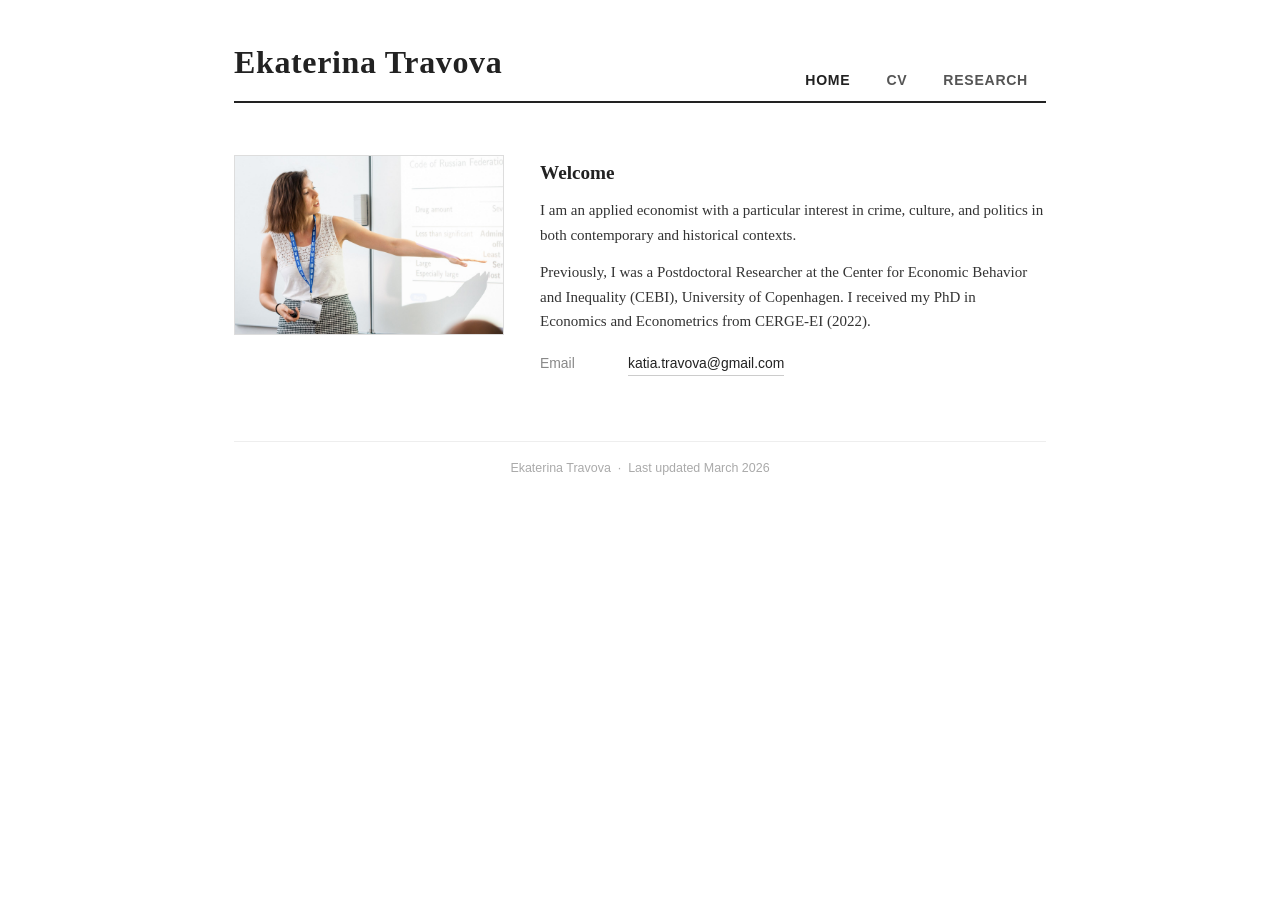
<file: index.html>
<!DOCTYPE html>
<html lang="en">
<head>
  <meta charset="UTF-8">
  <meta name="viewport" content="width=device-width, initial-scale=1.0">
  <title>Ekaterina Travova</title>
  <link rel="stylesheet" href="style.css">
</head>
<body>
  <div class="site-wrapper">
    <header>
      <h1>Ekaterina Travova</h1>
      <nav>
        <a href="index.html" class="active">Home</a>
        <a href="cv.html">CV</a>
        <a href="research.html">Research</a>
      </nav>
    </header>

    <main>
      <div class="home-grid">
        <div class="home-photo">
          <img src="yem2019_4268.jpg" alt="Ekaterina Travova">
        </div>
        <div class="home-bio">
          <h2>Welcome</h2>
          <p>
            I am an applied economist with a particular interest in crime, culture,
            and politics in both contemporary and historical contexts.
          </p>
          <p>
            Previously, I was a Postdoctoral Researcher at the Center for Economic
            Behavior and Inequality (CEBI), University of Copenhagen.
            I received my PhD in Economics and Econometrics from CERGE-EI (2022).
          </p>

          <ul class="contact-list">
            <li>
              <span class="label">Email</span>
              <a href="mailto:katia.travova@gmail.com">katia.travova@gmail.com</a>
            </li>
          </ul>
        </div>
      </div>
    </main>

    <footer>
      Ekaterina Travova &nbsp;&middot;&nbsp; Last updated March 2026
    </footer>
  </div>
</body>
</html>
</file>
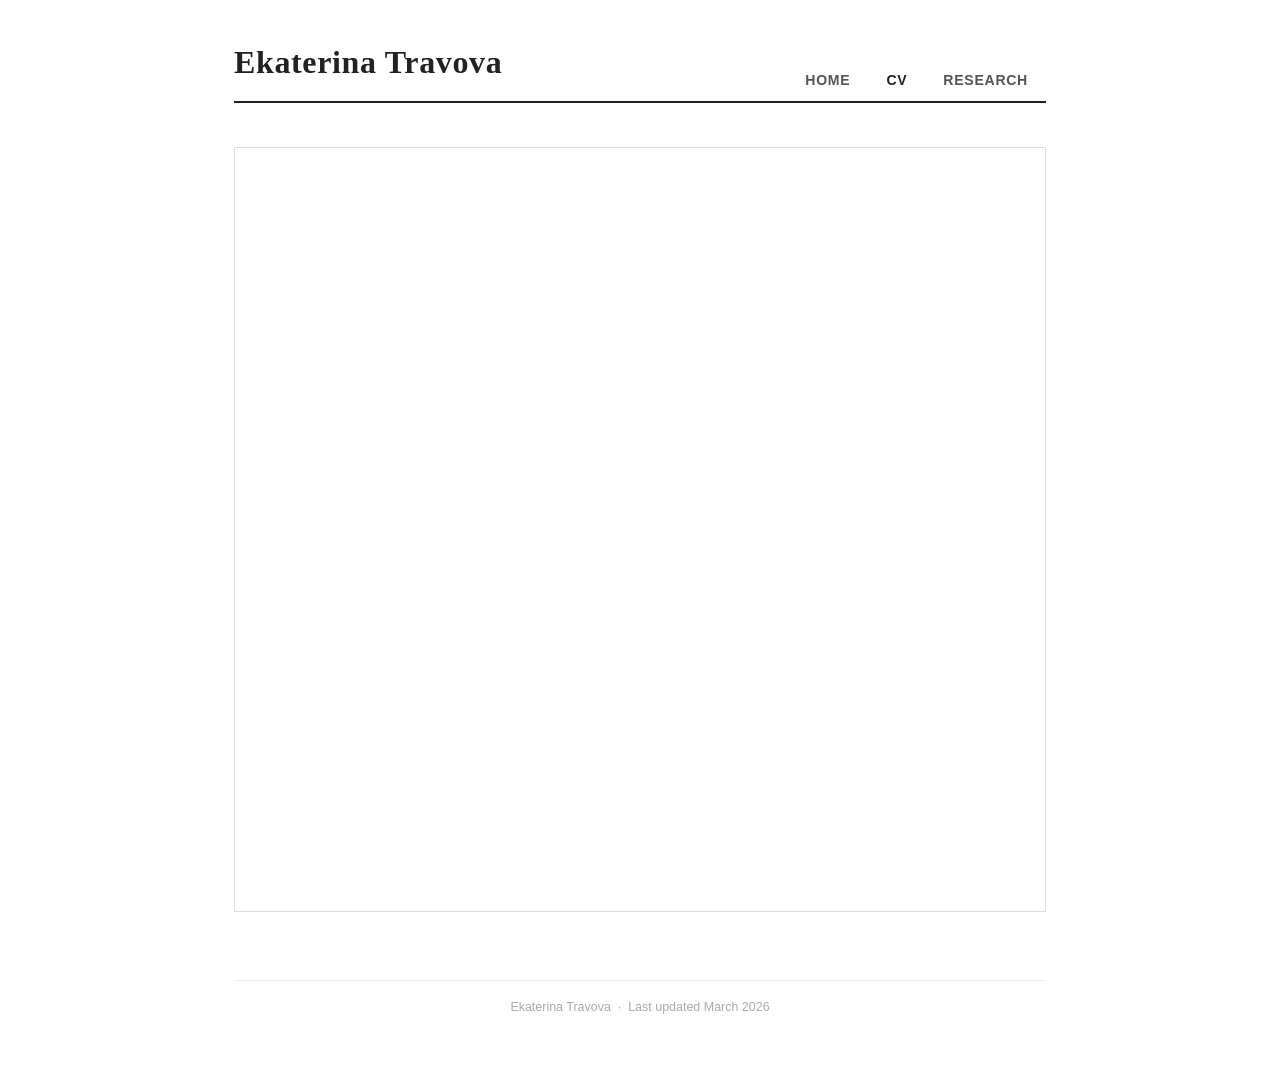
<file: cv.html>
<!DOCTYPE html>
<html lang="en">
<head>
  <meta charset="UTF-8">
  <meta name="viewport" content="width=device-width, initial-scale=1.0">
  <title>CV – Ekaterina Travova</title>
  <link rel="stylesheet" href="style.css">
  <style>
    .pdf-embed {
      width: 100%;
      height: 85vh;
      border: 1px solid #ddd;
      margin-top: 8px;
    }
  </style>
</head>
<body>
  <div class="site-wrapper">
    <header>
      <h1>Ekaterina Travova</h1>
      <nav>
        <a href="index.html">Home</a>
        <a href="cv.html" class="active">CV</a>
        <a href="research.html">Research</a>
      </nav>
    </header>

    <main>
      <iframe class="pdf-embed" src="CV_Travova.pdf#navpanes=0&toolbar=0" title="Ekaterina Travova CV"></iframe>
    </main>

    <footer>
      Ekaterina Travova &nbsp;&middot;&nbsp; Last updated March 2026
    </footer>
  </div>
</body>
</html>
</file>
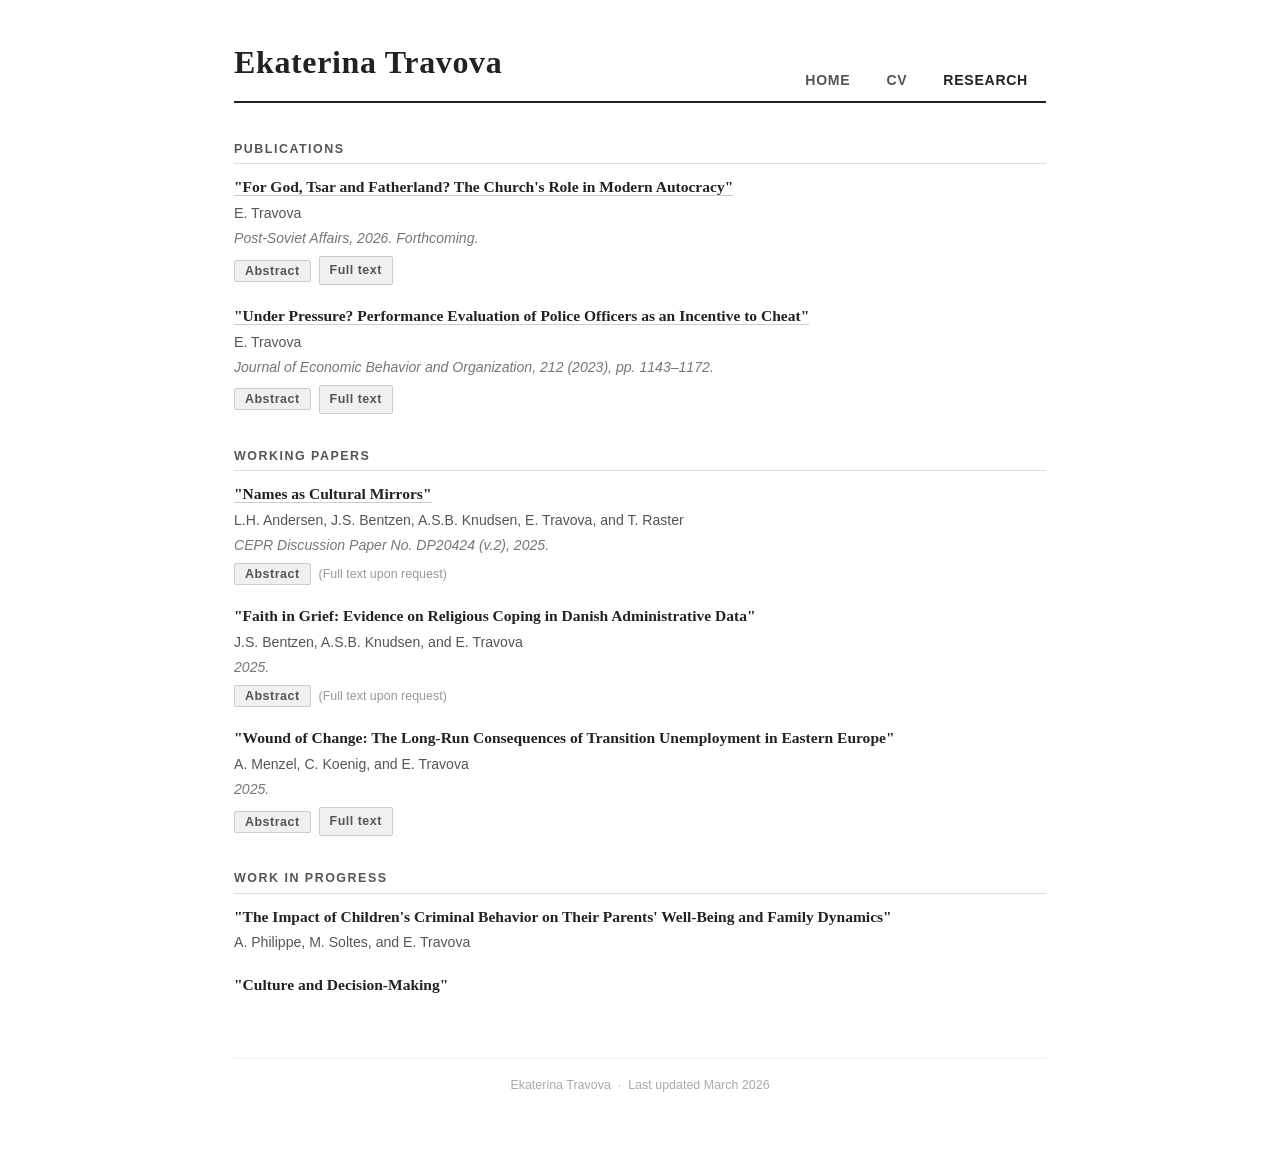
<file: research.html>
<!DOCTYPE html>
<html lang="en">
<head>
  <meta charset="UTF-8">
  <meta name="viewport" content="width=device-width, initial-scale=1.0">
  <title>Research – Ekaterina Travova</title>
  <link rel="stylesheet" href="style.css">
</head>
<body>
  <div class="site-wrapper">
    <header>
      <h1>Ekaterina Travova</h1>
      <nav>
        <a href="index.html">Home</a>
        <a href="cv.html">CV</a>
        <a href="research.html" class="active">Research</a>
      </nav>
    </header>

    <main>

      <!-- Publications -->
      <div class="research-section">
        <h2>Publications</h2>

        <div class="paper">
          <div class="paper-title">
            <a href="https://www.tandfonline.com/doi/full/10.1080/1060586X.2026.2649176" target="_blank">"For God, Tsar and Fatherland? The Church's Role in Modern Autocracy"</a>
          </div>
          <div class="paper-authors">E. Travova</div>
          <div class="paper-venue"><em>Post-Soviet Affairs</em>, 2026. Forthcoming.</div>
          <div class="paper-buttons">
            <button class="btn-abstract" onclick="toggleAbstract(this)">Abstract</button>
            <a class="btn-fulltext" href="paper_churches_Travova.pdf" target="_blank">Full text</a>
          </div>
          <div class="paper-abstract">
            Using newly collected data on the contemporary density of Orthodox organization in Post-Soviet Russia and the historical spatial distribution of Orthodox monasteries before the Russian Revolution, I show that a denser Church presence is associated with a higher approval rating for the current president and a larger share of votes cast for the government candidate (ruling party) in elections. Today, the Church is less able to attract new churchgoers. However, it does affect the political preferences of those who, regardless of their faith in God, self-identify as Orthodox. The potential channel is the growing media presence of the Church.
          </div>
        </div>

        <div class="paper">
          <div class="paper-title">
            <a href="https://www.sciencedirect.com/science/article/pii/S0167268123001749" target="_blank">"Under Pressure? Performance Evaluation of Police Officers as an Incentive to Cheat"</a>
          </div>
          <div class="paper-authors">E. Travova</div>
          <div class="paper-venue"><em>Journal of Economic Behavior and Organization</em>, 212 (2023), pp. 1143–1172.</div>
          <div class="paper-buttons">
            <button class="btn-abstract" onclick="toggleAbstract(this)">Abstract</button>
            <a class="btn-fulltext" href="paper_police_Travova.pdf" target="_blank">Full text</a>
          </div>
          <div class="paper-abstract">
            This paper examines the use of high-powered performance-based incentives for civil servants, focusing on drug-related cases registered by the Russian police. Using an event study approach and bunching analysis, I show that the incentives arising from the performance evaluation system of police officers can significantly influence their behavior. Specifically, I find evidence suggesting that this impact can result in the manipulation of drug quantities seized by the police, moving offenders from below to above the punishment threshold. Further negative consequences of the strong performance-based incentives are inequality in the enforcement of law, prolonged sentences, and increased probability of pretrial detention. Thus, I determine that police officers are more likely to manipulate the drug quantities seized from men. I also find that the manipulation increases the probability of pretrial detention by 9% and adds one more year of incarceration, which is a 67% increase on the average sentence length without manipulation.
          </div>
        </div>
      </div>

      <!-- Working Papers -->
      <div class="research-section">
        <h2>Working Papers</h2>

        <div class="paper">
          <div class="paper-title">
            <a href="https://cepr.org/publications/dp20424" target="_blank">"Names as Cultural Mirrors"</a>
          </div>
          <div class="paper-authors">
            L.H. Andersen, J.S. Bentzen, A.S.B. Knudsen, E. Travova, and T. Raster
          </div>
          <div class="paper-venue"><em>CEPR Discussion Paper</em> No. DP20424 (v.2), 2025.</div>
          <div class="paper-buttons">
            <button class="btn-abstract" onclick="toggleAbstract(this)">Abstract</button>
            <span class="fulltext-request">(Full text upon request)</span>
          </div>
          <div class="paper-abstract">
            Measuring cultural values at scale remains a central challenge in the social sciences. We show when first names provide a powerful window into these underlying cultural orientations, and when they do not. We introduce a novel framework to detect which dimensions of culture are reflected in names and offer individual-level evidence of these cultural signals. Linking Danish administrative data with survey responses, we validate that first names capture parents' cultural identities along four dimensions: religiosity, collectivism, nationalism, and traditionalism. We then present three applications. First, we develop new methods to extrapolate survey information to entire populations using first names. Second, leveraging full-count data on family links, names, demographics, and socio-economic characteristics, we analyze the determinants of naming choice and highlight factors that must be accounted for when using names as cultural indicators. Third, we document how the four cultural orientations have evolved over the past half century. Our findings demonstrate the potential and the limitations of names as indicators of cultural values and open new avenues for studying cultural change.
          </div>
        </div>

        <div class="paper">
          <div class="paper-title">
            "Faith in Grief: Evidence on Religious Coping in Danish Administrative Data"
          </div>
          <div class="paper-authors">
            J.S. Bentzen, A.S.B. Knudsen, and E. Travova
          </div>
          <div class="paper-venue">2025.</div>
          <div class="paper-buttons">
            <button class="btn-abstract" onclick="toggleAbstract(this)">Abstract</button>
            <span class="fulltext-request">(Full text upon request)</span>
          </div>
          <div class="paper-abstract">
            Do people in secular societies cope with adversity using their faith? Linking Danish administrative registers with survey data from the European Values Study, we develop a revealed preference measure of religiosity based on parents' religious expression in naming their newborn children. We use the first names to extrapolate religious values expressed in the surveys to the full population. Focusing on the unexpected death of a grandparent as a bereavement shock, we find that parents are significantly more likely to give their child a religious first name in the years following a parent's death. This effect is identified in an event-study framework across 287,609 persons comparing similar families before and after sudden losses, and it supports the religious coping hypothesis that individuals turn to religion to cope with adversity. We confirm that this naming response reflects an increase in religiosity rather than other factors: the effect is robust to controls and sibling comparisons, not driven by naming children after the deceased, and mirrored by higher self-reported religiosity in surveys post-bereavement. Our results provide novel evidence of a causal impact of personal tragedy on religious behavior.
          </div>
        </div>

        <div class="paper">
          <div class="paper-title">
            "Wound of Change: The Long-Run Consequences of Transition Unemployment in Eastern Europe"
          </div>
          <div class="paper-authors">
            A. Menzel, C. Koenig, and E. Travova
          </div>
          <div class="paper-venue">2025.</div>
          <div class="paper-buttons">
            <button class="btn-abstract" onclick="toggleAbstract(this)">Abstract</button>
            <a class="btn-fulltext" href="paper_transition_Travova.pdf" target="_blank">Full text</a>
          </div>
          <div class="paper-abstract">
            This paper reexamines the relationship between life satisfaction and employment shocks during the transition period in 12 former communist countries of Eastern Europe, and explores whether these shocks have broader political or social implications. Using newly collected data on regional sector-specific employment to create an instrumental variable, we find a significant long-term negative impact of transition disruptions on present-day life satisfaction. Causal mediation analysis indicates that social well-being and mental health are key contributors to this effect, while economic impact appears secondary. We observe no significant changes in political orientation, except in East Germany, where transition shocks tend to shift political views to the right. This finding aligns with broader trends of declining political participation and trust.
          </div>
        </div>
      </div>

      <!-- Work in Progress -->
      <div class="research-section">
        <h2>Work in Progress</h2>

        <div class="paper">
          <div class="paper-title">
            "The Impact of Children's Criminal Behavior on Their Parents' Well-Being and Family Dynamics"
          </div>
          <div class="paper-authors">A. Philippe, M. Soltes, and E. Travova</div>
        </div>

        <div class="paper">
          <div class="paper-title">
            "Culture and Decision-Making"
          </div>
        </div>
      </div>

    </main>

    <footer>
      Ekaterina Travova &nbsp;&middot;&nbsp; Last updated March 2026
    </footer>
  </div>

  <script>
    function toggleAbstract(btn) {
      var abstract = btn.closest('.paper-buttons').nextElementSibling;
      var isOpen = abstract.classList.contains('open');
      abstract.classList.toggle('open', !isOpen);
      btn.classList.toggle('active', !isOpen);
    }
  </script>
</body>
</html>
</file>
<file: style.css>
* {
  box-sizing: border-box;
  margin: 0;
  padding: 0;
}

body {
  font-family: 'Georgia', serif;
  font-size: 15px;
  line-height: 1.65;
  color: #222;
  background: #fff;
}

/* ── Layout ───────────────────────────────── */
.site-wrapper {
  max-width: 860px;
  margin: 0 auto;
  padding: 0 24px 60px;
}

/* ── Header ───────────────────────────────── */
header {
  padding: 36px 0 0;
  border-bottom: 2px solid #222;
  margin-bottom: 28px;
  display: flex;
  align-items: flex-end;
  justify-content: space-between;
}

header h1 {
  font-size: 2rem;
  font-weight: bold;
  letter-spacing: 0.02em;
  margin-bottom: 12px;
  white-space: nowrap;
}

/* ── Nav ──────────────────────────────────── */
nav {
  display: flex;
  gap: 0;
  margin-bottom: -2px;
  flex-shrink: 0;
}

nav a {
  display: inline-block;
  padding: 8px 18px;
  font-family: 'Helvetica Neue', Arial, sans-serif;
  font-size: 0.88rem;
  font-weight: 600;
  letter-spacing: 0.05em;
  text-transform: uppercase;
  color: #555;
  text-decoration: none;
  border-bottom: 3px solid transparent;
  transition: color 0.15s, border-color 0.15s;
}

nav a:hover {
  color: #222;
  border-bottom-color: #aaa;
}

nav a.active {
  color: #222;
  border-bottom-color: transparent;
}

/* ── Main content ─────────────────────────── */
main {
  padding-top: 8px;
}

/* ── Home page ────────────────────────────── */
.home-grid {
  display: grid;
  grid-template-columns: 270px 1fr;
  gap: 36px;
  margin-top: 16px;
}

.home-photo img {
  width: 270px;
  height: auto;
  border: 1px solid #ddd;
  display: block;
}

.home-bio h2 {
  font-size: 1.2rem;
  font-weight: bold;
  margin-bottom: 10px;
  margin-top: 2px;
}

.home-bio p {
  margin-bottom: 12px;
  color: #333;
}

.contact-list {
  margin-top: 18px;
  list-style: none;
  font-family: 'Helvetica Neue', Arial, sans-serif;
  font-size: 0.87rem;
}

.contact-list li {
  margin-bottom: 5px;
  display: flex;
  gap: 8px;
}

.contact-list .label {
  color: #888;
  min-width: 80px;
}

.contact-list a {
  color: #222;
  text-decoration: none;
  border-bottom: 1px solid #ccc;
}

.contact-list a:hover {
  border-bottom-color: #222;
}

/* ── CV page ──────────────────────────────── */
.cv-section {
  margin-bottom: 28px;
}

.cv-section h2 {
  font-family: 'Helvetica Neue', Arial, sans-serif;
  font-size: 0.78rem;
  font-weight: 700;
  letter-spacing: 0.12em;
  text-transform: uppercase;
  color: #555;
  margin-bottom: 6px;
  padding-bottom: 4px;
  border-bottom: 1px solid #ddd;
}

.cv-table {
  width: 100%;
  border-collapse: collapse;
}

.cv-table td {
  padding: 3px 0;
  vertical-align: top;
}

.cv-table .year {
  color: #666;
  white-space: nowrap;
  padding-right: 24px;
  font-size: 0.9rem;
  font-family: 'Helvetica Neue', Arial, sans-serif;
  min-width: 110px;
}

.cv-table .detail {
  color: #222;
}

.cv-table .detail em {
  color: #555;
  font-style: italic;
}

.cv-pub {
  margin-bottom: 10px;
  font-size: 0.95rem;
}

.cv-text {
  font-size: 0.95rem;
  color: #333;
}

.cv-download {
  margin-bottom: 28px;
}

.cv-download a {
  display: inline-flex;
  align-items: center;
  gap: 6px;
  font-family: 'Helvetica Neue', Arial, sans-serif;
  font-size: 0.85rem;
  font-weight: 600;
  color: #333;
  border: 1px solid #ccc;
  padding: 6px 14px;
  text-decoration: none;
  border-radius: 2px;
  transition: background 0.15s;
}

.cv-download a:hover {
  background: #f5f5f5;
}

/* ── Research page ────────────────────────── */
.research-intro {
  margin-bottom: 28px;
}

.research-interests {
  font-size: 1rem;
  color: #333;
  margin-bottom: 28px;
}

.research-interests strong {
  font-family: 'Helvetica Neue', Arial, sans-serif;
  font-size: 0.78rem;
  font-weight: 700;
  letter-spacing: 0.1em;
  text-transform: uppercase;
  color: #555;
  display: block;
  margin-bottom: 6px;
}

.research-section {
  margin-bottom: 32px;
}

.research-section h2 {
  font-family: 'Helvetica Neue', Arial, sans-serif;
  font-size: 0.78rem;
  font-weight: 700;
  letter-spacing: 0.12em;
  text-transform: uppercase;
  color: #555;
  margin-bottom: 10px;
  padding-bottom: 4px;
  border-bottom: 1px solid #ddd;
}

.paper {
  margin-bottom: 18px;
}

.paper-title {
  font-weight: bold;
  font-size: 0.97rem;
  margin-bottom: 2px;
}

.paper-authors {
  font-size: 0.88rem;
  color: #555;
  font-family: 'Helvetica Neue', Arial, sans-serif;
  margin-bottom: 2px;
}

.paper-venue {
  font-size: 0.88rem;
  color: #777;
  font-style: italic;
  font-family: 'Helvetica Neue', Arial, sans-serif;
}

/* ── Paper buttons & abstract toggle ─────── */
.paper-buttons {
  display: flex;
  align-items: center;
  gap: 8px;
  margin-top: 6px;
}

.btn-abstract,
.btn-fulltext {
  display: inline-block;
  padding: 3px 10px;
  font-family: 'Helvetica Neue', Arial, sans-serif;
  font-size: 0.78rem;
  font-weight: 600;
  letter-spacing: 0.04em;
  color: #555;
  background: #f0f0f0;
  border: 1px solid #ccc;
  border-radius: 2px;
  text-decoration: none;
  cursor: pointer;
  transition: background 0.15s, color 0.15s;
}

.btn-abstract:hover,
.btn-fulltext:hover {
  background: #e4e4e4;
  color: #222;
}

.btn-abstract.active {
  background: #e0e0e0;
  color: #222;
}

.fulltext-request {
  font-family: 'Helvetica Neue', Arial, sans-serif;
  font-size: 0.78rem;
  color: #999;
}

.paper-abstract {
  display: none;
  margin-top: 10px;
  font-size: 0.9rem;
  color: #444;
  line-height: 1.6;
  border-left: 3px solid #ddd;
  padding-left: 12px;
}

.paper-abstract.open {
  display: block;
}

.paper-title a {
  color: inherit;
  text-decoration: none;
  border-bottom: 1px solid #ccc;
}

.paper-title a:hover {
  border-bottom-color: #222;
}

/* ── Footer ───────────────────────────────── */
footer {
  margin-top: 60px;
  padding-top: 16px;
  border-top: 1px solid #eee;
  font-family: 'Helvetica Neue', Arial, sans-serif;
  font-size: 0.78rem;
  color: #aaa;
  text-align: center;
}

/* ── Responsive ───────────────────────────── */
@media (max-width: 560px) {
  .home-grid {
    grid-template-columns: 1fr;
  }
  .home-photo img {
    width: 160px;
    height: 192px;
  }
  header h1 {
    font-size: 1.5rem;
  }
}
</file>
